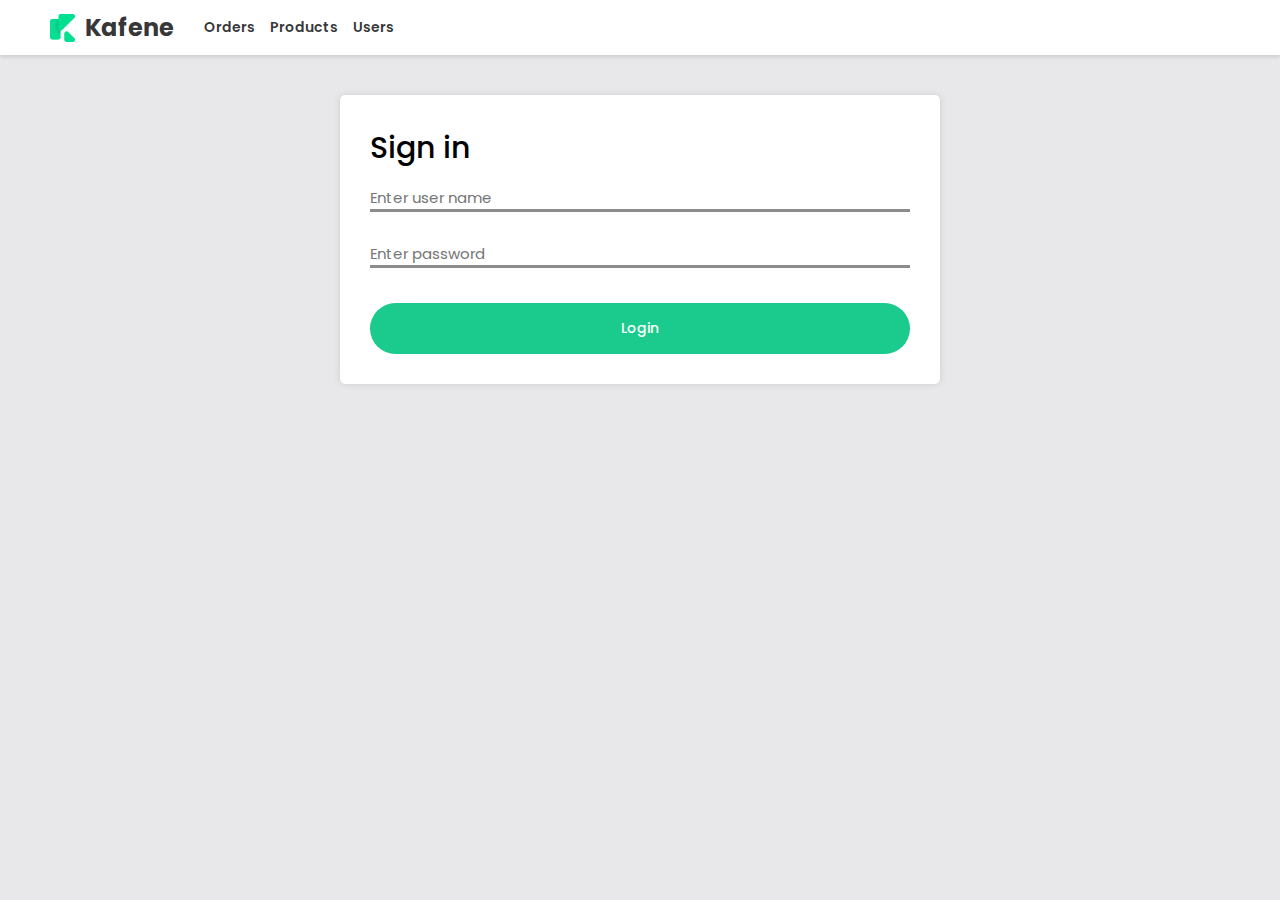
<file: index.html>
<html lang="en">
<head>
    <meta charset="UTF-8">
    <meta http-equiv="X-UA-Compatible" content="IE=edge">
    <meta name="viewport" content="width=device-width, initial-scale=1.0">
    <title>Kafene</title>
</head>
<body>
    <h1>Loading...</h1>
    
    <script>
        if(localStorage.getItem('login')){
            console.log("Item Present")
        }
        else{
            localStorage.setItem('login','false')
            console.log("login created");
        }

        if(localStorage.getItem('login')=='true'){
            window.location.assign("order.html")
        }
        else{
            window.location.assign("login.html")
        }
    </script>
</body>
</html>
</file>
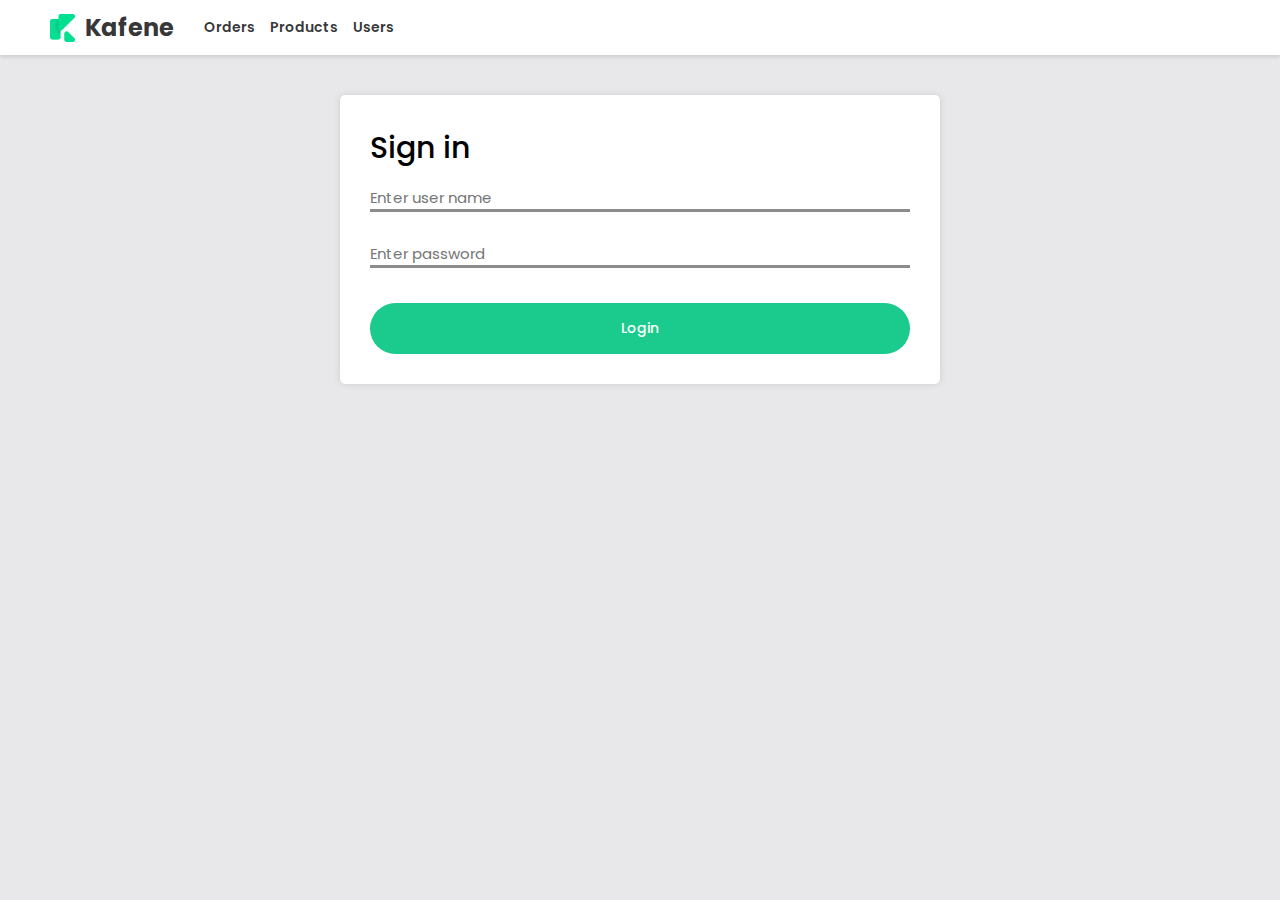
<file: login.html>
<html lang="en">
<head>
    <meta charset="UTF-8">
    <meta http-equiv="X-UA-Compatible" content="IE=edge">
    <meta name="viewport" content="width=device-width, initial-scale=1.0">
    <title>Kafene</title>
    <link rel="preconnect" href="https://fonts.googleapis.com">
<link rel="preconnect" href="https://fonts.gstatic.com" crossorigin>
<link href="https://fonts.googleapis.com/css2?family=Poppins&display=swap" rel="stylesheet">
<link rel="stylesheet" href="./lib/login.css">
</head>
<body>
    <header>
        <img src="./lib/logo.58169365.png" alt="">
        <h1>Kafene</h1>
        <a href="./order.html">Orders</a>
        <a href="./products.html">Products</a>
        <a href="./users.html">Users</a>
    </header>

    <div class="login-div">
        <form class="login-form">
            <h1>Sign in</h1>
            <input class="inp" id="username" type="text" name="username" placeholder="Enter user name">
            <input class="inp" id="password" type="password" name="password" placeholder="Enter password">
            <input class="login-button" type="submit" value="Login" id="login-button">
        </form>
    </div>

    <script src="./lib/login.js">
    </script>
    
</body>
</html>
</file>
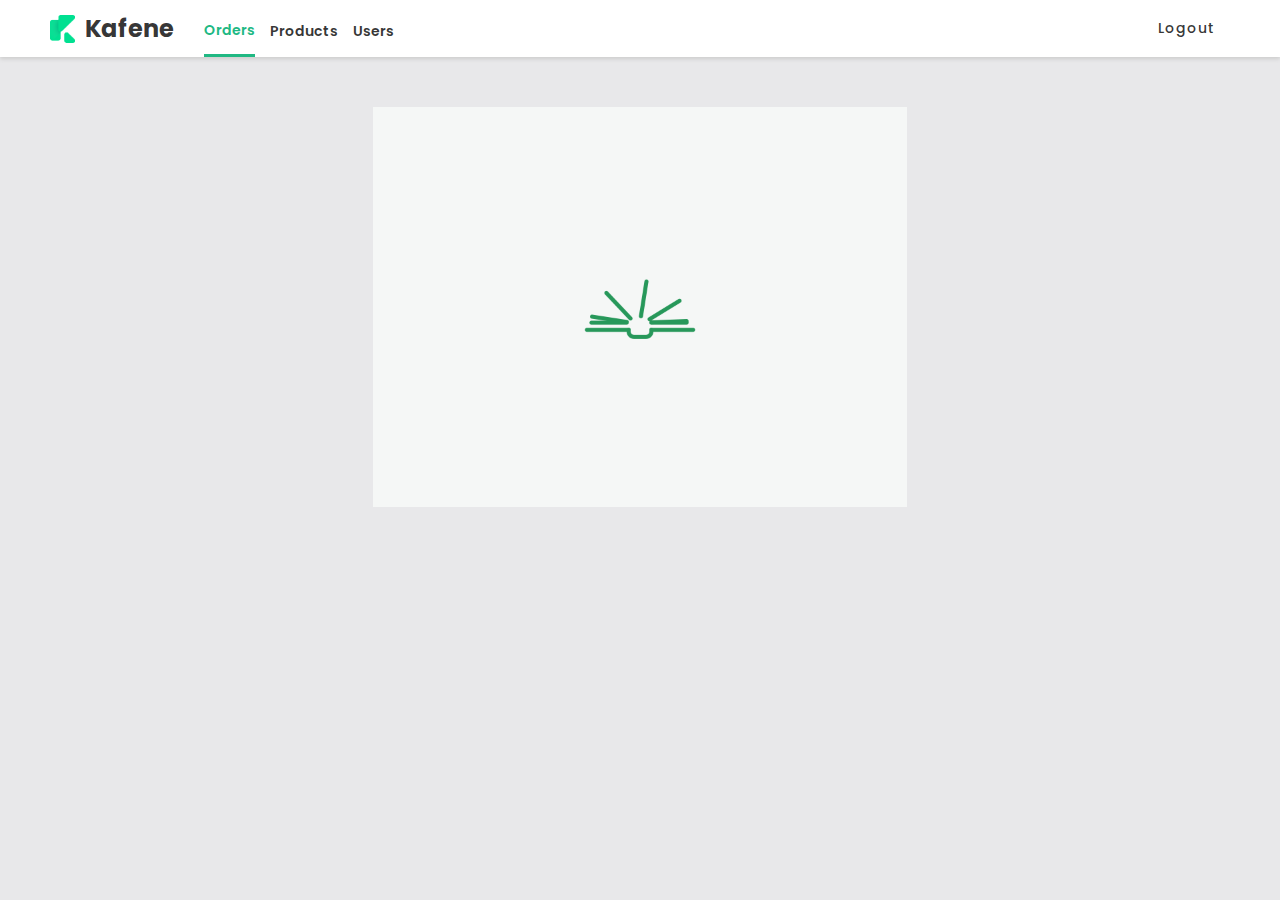
<file: order.html>
<html lang="en">
<head>
    <meta charset="UTF-8">
    <meta http-equiv="X-UA-Compatible" content="IE=edge">
    <meta name="viewport" content="width=device-width, initial-scale=1.0">
    <title>Kafene</title>
    <link rel="preconnect" href="https://fonts.googleapis.com">
<link rel="preconnect" href="https://fonts.gstatic.com" crossorigin>
<link href="https://fonts.googleapis.com/css2?family=Poppins&display=swap" rel="stylesheet">
<link rel="stylesheet" href="./lib/style.css">
</head>
<body>
    <header>
        <div class="left">
            <img src="./lib/logo.58169365.png" alt="">
            <h1>Kafene</h1>
            <a class="active" href="./order.html">Orders</a>
            <a href="./products.html">Products</a>
            <a href="./users.html">Users</a>
        </div>
        <div class="left">
            <button id="logout">Logout</button>
        </div>
    </header>

    <div id="loading">
        <center><img style="height: 400px; margin: 50px;" src="./lib/loading.gif" alt="Loading..."></center>
    </div>
    <section class="order" id="order">
        <h1>Orders</h1>
        <div class="orders">
            <div class="left">
                <h3>Filters</h3>
                <div class="box">
                    <input type="checkbox" value="New" class="checkbox" id="New" checked>
                    <label for="New">New</label>
                </div>
                <div class="box">
                    <input type="checkbox" value="Packed" class="checkbox" id="Packed" checked>
                    <label for="Packed">Packed</label>
                </div>
                <div class="box">
                    <input type="checkbox" value="InTransit" class="checkbox" id="InTransit" checked>
                    <label for="InTransit">In Transit</label>
                </div>
                <div class="box">
                    <input type="checkbox" value="Delivered" class="checkbox" id="Delivered" checked>
                    <label for="Delivered">Delivered</label>
                </div>
            </div>

            <div class="order-cards" id="order-cards">
                <!-- <div id="card">
                    <div><p><span>ID:&nbsp;</span> 714-69-5617</p></div>
                    <div><p><span>Customer:&nbsp;</span> Sally Whebell</p></div>
                    <div><p><span>Date:&nbsp;</span> 07 Aug, 2020 2:29 AM</p></div>
                    <div><p><span>Amount:&nbsp;</span> $634.2</p></div>
                    <div><p><span>Status:&nbsp;</span>   Delivered</p></div>
                </div> -->

            </div>


             <!-- <div class="order-table">
                <table>
                    <tr>
                        <th>ID</th>
                        <th>Customer</th>
                        <th>Date</th>
                        <th>Amount</th>
                        <th>Status</th>
                    </tr>
                    <tbody id="tbody">
                        <tr style="display: none;">
                            <th class="light">714-69-5617</th>
                            <th >Sally Whebell</th>
                            <th >07 Aug, 2020 <br><span class="light">2:29 AM</span> </th>
                            <th class="light">$634.2</th>
                            <th >Delivered</th>
                        </tr> 

                    </tbody>
                </table> 

            </div> -->
        </div>
    </section>
    <script src="./lib/order.js"></script>
</body>
</html>
</file>
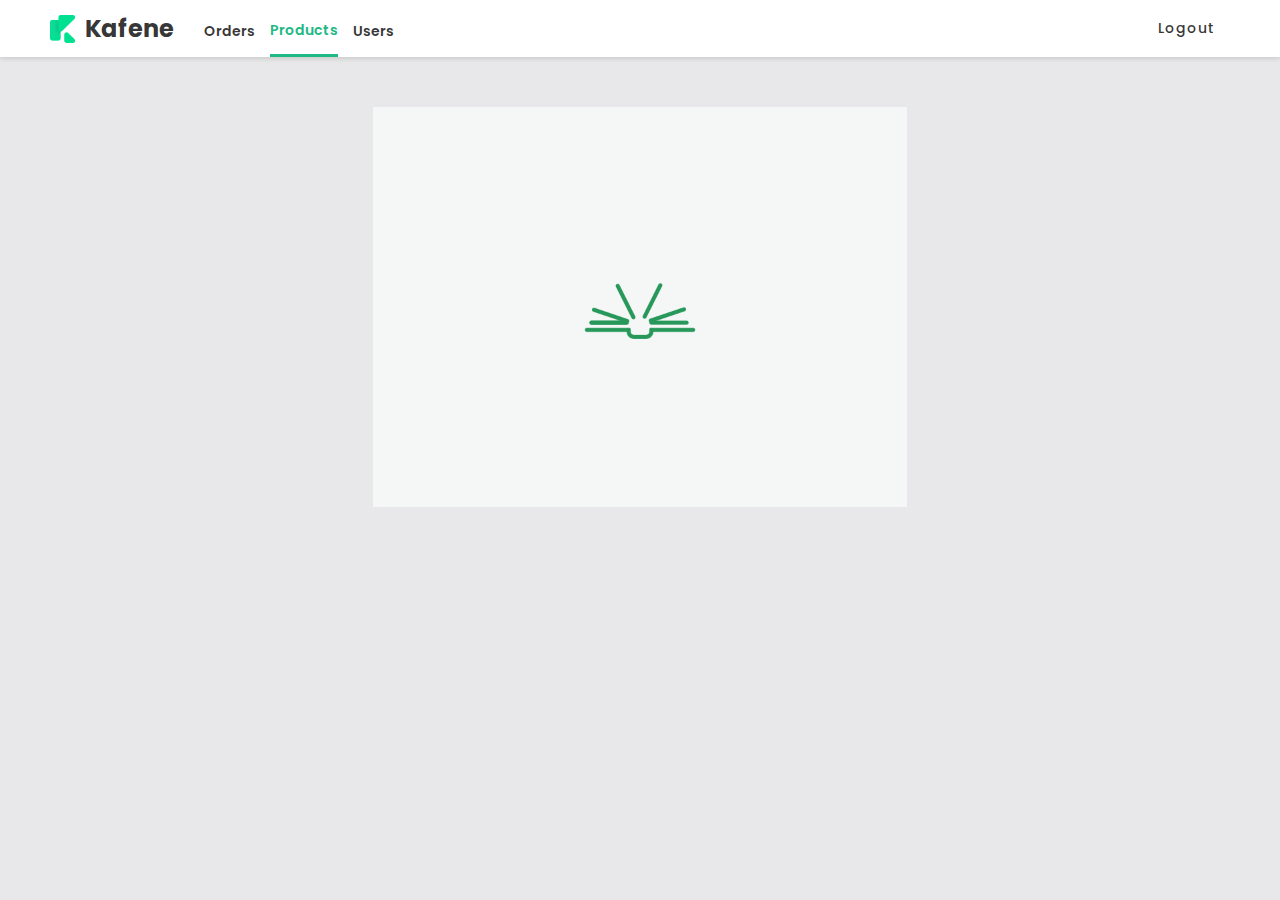
<file: products.html>
<html lang="en">
<head>
    <meta charset="UTF-8">
    <meta http-equiv="X-UA-Compatible" content="IE=edge">
    <meta name="viewport" content="width=device-width, initial-scale=1.0">
    <title>Kafene</title>
    <link rel="preconnect" href="https://fonts.googleapis.com">
<link rel="preconnect" href="https://fonts.gstatic.com" crossorigin>
<link href="https://fonts.googleapis.com/css2?family=Poppins&display=swap" rel="stylesheet">
<link rel="stylesheet" href="./lib/products.css">
</head>
<body>
    <header>
        <div class="left">
            <img src="./lib/logo.58169365.png" alt="">
            <h1>Kafene</h1>
            <a href="./order.html">Orders</a>
            <a class="active" href="./products.html">Products</a>
            <a href="./users.html">Users</a>
        </div>
        <div class="left">
            <button id="logout">Logout</button>
        </div>
    </header>

    <div id="loading">
        <center><img style="height: 400px; margin: 50px;" src="./lib/loading.gif" alt="Loading..."></center>
    </div>
    <section class="product" id="product">
        <h1>Products</h1>
        <div class="products">
            <div class="left">
                <h3>Filters</h3>
                <div class="box">
                    <input type="checkbox" value="Expired" class="checkbox" id="Expired" checked>
                    <label for="Expired">Expired</label>
                </div>
                <div class="box">
                    <input type="checkbox" value="Low" class="checkbox" id="Low" checked>
                    <label for="Low">Low Stock</label>
                </div>
            </div>

            <div class="product-cards" id="product-cards">
                <!-- <div id="card">
                    <div><p><span>ID:&nbsp;</span> 56104-020</p></div>
                    <div><p><span>Product Name:&nbsp;</span> Miconazole Nitrate</p></div>
                    <div><p><span>Product Brand:&nbsp;</span> Premier Brands of America Inc.</p></div>
                    <div><p><span>Expiry Date:&nbsp;</span> 14 Aug, 2012</p></div>
                    <div><p><span>Unit Price:&nbsp;</span>   $993.01</p></div>
                    <div><p><span>Stock:&nbsp;</span>   725</p></div>
                </div> -->

            </div>
        </div>
    </section>
    <script src="./lib/products.js"></script>
</body>
</html>
</file>
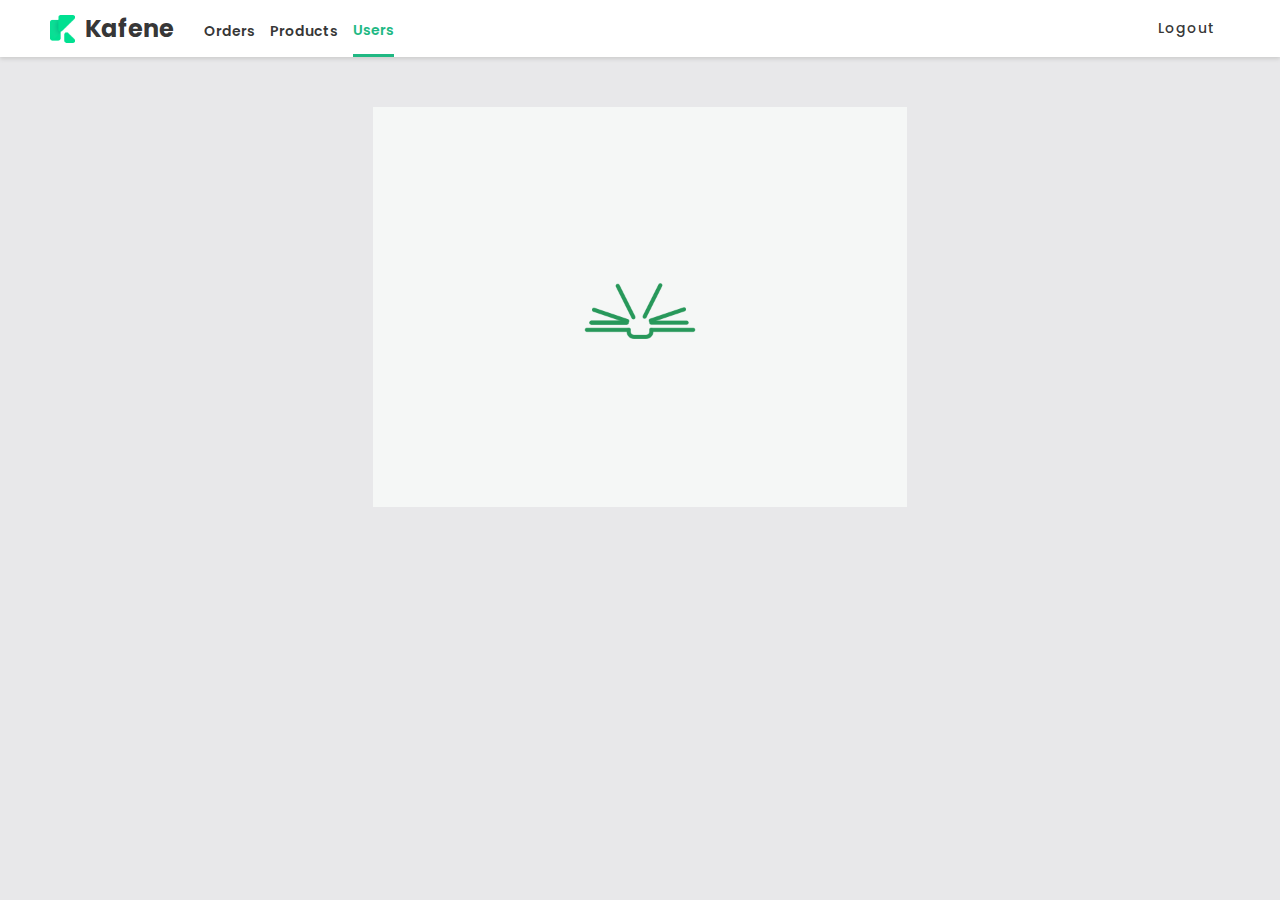
<file: users.html>
<html lang="en">
<head>
    <meta charset="UTF-8">
    <meta http-equiv="X-UA-Compatible" content="IE=edge">
    <meta name="viewport" content="width=device-width, initial-scale=1.0">
    <title>Kafene</title>
    <link rel="preconnect" href="https://fonts.googleapis.com">
<link rel="preconnect" href="https://fonts.gstatic.com" crossorigin>
<link href="https://fonts.googleapis.com/css2?family=Poppins&display=swap" rel="stylesheet">
<link rel="stylesheet" href="./lib/style.css">
</head>
<body>
    <header>
        <div class="left">
            <img src="./lib/logo.58169365.png" alt="">
            <h1>Kafene</h1>
            <a href="./order.html">Orders</a>
            <a href="./products.html">Products</a>
            <a class="active" href="./users.html">Users</a>
        </div>
        <div class="left">
            <button id="logout">Logout</button>
        </div>
    </header>

    <div id="loading">
        <center><img style="height: 400px; margin: 50px;" src="./lib/loading.gif" alt="Loading..."></center>
    </div>
    <div class="users" id="users">
        <h1>Users</h1>
        <input id="search" type="search" placeholder="Search by Name">
        <button id="Reset">Reset</button>
        <div class="user-cards" id="user-cards">
            <!-- <div class="user-card">
                <div class="user-img">
                    <img src="./lib/logo.58169365.png" alt="">
                </div>
                <div class="user-info">
                    <p><span class="info-head">Id: &nbsp;</span>1</p>
                    <p><span class="info-head">Full Name: &nbsp;</span>Clementius McGillreich</p>
                    <p><span class="info-head">DoB: &nbsp;</span>20 Feb, 1997</p>
                    <p><span class="info-head">Gender: &nbsp;</span>Male</p>
                    <p><span class="info-head">Current Location: &nbsp;</span>Bayambang, Philippines</p>
                </div>
            </div> -->
        </div>
    </div>


    </section>
    <script src="./lib/users.js"></script>
</body>
</html>
</file>
<file: lib/login.css>
*{
    font-family: 'Poppins', sans-serif;
    padding: 0px;
    margin: 0px;
    text-decoration: none;
}

body{
    background-color: #e8e8ea;
}

header{
    padding: 10px 50px;
    display: flex;
    align-items: center;
    justify-content: start;
    background-color: white;
    /* border-bottom: 1px solid gray; */
    box-shadow: 0 2px 4px #ccc;
    /* box-shadow: 0 8px 6px -6px black; */
}

header img{
    height: 28px;
    margin-right: 10px;
}

header h1{
    font-size: 24px;
    color: rgba(0,0,0,.8);
    margin-right: 30px;
}

header a{
    font-size: 14px;
    color: rgba(0,0,0,.8);
    font-weight: 600;
    margin-right: 15px;
}


.login-div{
    padding: 40px;
    display: block;
}

.login-div .login-form{
    /* max-width: 500px;
    background-color: #ffffff; */
    width: 100%;
    max-width: 600px;
    background-color: #fff;
    margin: 0 auto;
    padding: 30px;
    border-radius: 5px;
    box-sizing: border-box;
    display: flex;
    flex-direction: column;
    box-shadow: 0 0 6px #ccc;
}

.login-form h1{
    font-size: 30px;
    font-weight: 500;
}


.inp {
    width: 100%;
    padding-top: 15px;
    font-size: 15px;
    border: 0;
    border-bottom: 3px solid #8c8c8c;
    margin-bottom: 15px;
    outline: none;
}

.login-button{
    border-radius: 30px;
    padding: 15px;
    font-size: 14px;
    font-weight: 500;
    background-color: #1acb8d;
    color: white;
    border: none;
    outline: none;
    cursor: pointer;
    margin-top: 20px;
}
</file>
<file: lib/style.css>
*{
    font-family: 'Poppins', sans-serif;
    padding: 0px;
    margin: 0px;
    text-decoration: none;
}

body{
    background-color: #e8e8ea;
}

header{
    padding: 0px 50px;
    display: flex;
    align-items: center;
    justify-content: space-between;
    background-color: white;
    /* border-bottom: 1px solid gray; */
    box-shadow: 0 2px 4px #ccc;
    /* box-shadow: 0 8px 6px -6px black; */
}

header .left {
    display: flex;
    align-items: center;
    justify-content: start;
}

header img{
    height: 28px;
    margin-right: 10px;
}

header h1{
    font-size: 24px;
    color: rgba(0,0,0,.8);
    margin-right: 30px;
}

header a{
    font-size: 14px;
    color: rgba(0,0,0,.8);
    font-weight: 600;
    padding: 20px 0 15px;
    margin-right: 15px;
}
header a.active{
    color: #20b883;
    border-bottom: 3px solid #20b883;
    padding: 20px 0 13px;
}

header button{
    cursor: pointer;
    border:none;
    padding: 5px 15px;
    border-radius: 25px;
    background-color: white;
    font-size: 14px;
    letter-spacing: 1px;
    font-weight: 500;
    color: rgba(0,0,0,.8);
}
header button:hover{
    background-color: #Ffbbbb;
}




/***********
order
***********/
#order{
    display: none;
}
.order{
    padding: 20px 5%;
}

.order h1{
    font-size: 30px;
}

.orders{
    margin-top: 20px;
    display: flex;
}

.orders .left{
    width: 15%;
    /* display: flex; */
    /* flex-direction: column; */
}

.orders .left h3{
    margin-bottom: 20px;
}

.box{
    margin-bottom: 10px;
}


.order-cards{
    width: 85%;
    display: flex;
    align-items: center;
    /* justify-content: center; */
    flex-wrap: wrap;
    flex-direction: row;
}

#card{
    margin: 5px;
    display: block;
    width: 25%;
    background-color: white;
    padding: 20px;
    border-radius: 7px;
    transition: 0.5s;
    cursor: pointer;
}
#card:hover{
    transform: scale(1.025);
}
#card div{
    display: flex;
    align-items: center;
    justify-content:center;
}
#card p{
    margin-bottom: 4px;
    font-weight: 600;
    font-size: 15px;
    letter-spacing: 1px;
}
#card p span{
    font-weight: 500;
    font-size: 14px;
}

.New{
    background-color: #95f7d5;
}







/************
users
*************/

#users{
    display: none;
}
.users{
    padding: 20px 5%;
}


.users input {
    margin-top: 15px;
    margin-right: 30px;
    width: 600px;
    /* padding-top: 15px; */
    padding: 10px 20px;
    font-size: 15px;
    border: 0;
    border-bottom: 3px solid #8c8c8c;
    /* margin-bottom: 15px; */
    outline: none;
}

#Reset{
    border-radius: 30px;
    padding: 10px 25px;
    font-size: 15px;
    font-weight: 500;
    background-color: #1acb8d;
    color: white;
    border: none;
    outline: none;
    cursor: pointer;
    margin-top: 10px;
}

.user-cards{
    margin-top: 25px;
    display: flex;
    flex-wrap: wrap;
    flex-direction: row;
}

.user-card{
    cursor: pointer;
    width: 400px;
    display: flex;
    margin: 10px;
    /* width:fit-content; */
    background-color: white;
    border-radius: 10px;
    box-shadow: 0 2px 4px #8c8c8c;
    transition: 0.5s
}
.user-card:hover{
    transform: scale(1.025);
}

.user-img{
    display: flex;
    align-items: center;
    justify-content: center;
}
.user-img img{
    padding: 0px 15px;
    height: 70px;
}

.user-info{
    padding: 5px 10px 5px 0px;
}

.user-info .info-head{
    font-size: 15px;
}
.u p{
    font-size: 15px;
    font-weight: 500;
}

.Male{
    background-color: #C8d0ff;
}
.Female{
    background-color: #Fcc8ff;
}



@media only screen and (max-width: 1000px) {
    .users input {
        margin-top: 10px;
        margin-right: 20px;
        width: 500px;
    }
    
  }
@media only screen and (max-width: 600px) {
    .users input {
        width: 500px;
    }
    
  }

  @media only screen and (max-width: 1000px) {
    #card{
        min-height: 170px;
        width: calc(40% - 5px);
        padding: 20px;
    }
    
  }
@media only screen and (max-width: 750px) {
    
    #card{
        min-height: 170px;
        width: calc(75%);
        padding: 20px;
    }
    
  }
</file>
<file: lib/products.css>
*{
    font-family: 'Poppins', sans-serif;
    padding: 0px;
    margin: 0px;
    text-decoration: none;
}

body{
    background-color: #e8e8ea;
}

header{
    padding: 0px 50px;
    display: flex;
    align-items: center;
    justify-content: space-between;
    background-color: white;
    /* border-bottom: 1px solid gray; */
    box-shadow: 0 2px 4px #ccc;
    /* box-shadow: 0 8px 6px -6px black; */
}

header .left {
    display: flex;
    align-items: center;
    justify-content: start;
}

header img{
    height: 28px;
    margin-right: 10px;
}

header h1{
    font-size: 24px;
    color: rgba(0,0,0,.8);
    margin-right: 30px;
}

header a{
    font-size: 14px;
    color: rgba(0,0,0,.8);
    font-weight: 600;
    padding: 20px 0 15px;
    margin-right: 15px;
}
header a.active{
    color: #20b883;
    border-bottom: 3px solid #20b883;
    padding: 20px 0 13px;
}

header button{
    cursor: pointer;
    border:none;
    padding: 5px 15px;
    border-radius: 25px;
    background-color: white;
    font-size: 14px;
    letter-spacing: 1px;
    font-weight: 500;
    color: rgba(0,0,0,.8);
}
header button:hover{
    background-color: #Ffbbbb;
}




/***********
products
***********/

#product{
    display: none;
}
.product{
    padding: 20px 5%;
}

.product h1{
    font-size: 30px;
}

.products{
    margin-top: 20px;
    display: flex;
}

.products .left{
    width: 15%;
    /* display: flex; */
    /* flex-direction: column; */
}

.products .left h3{
    margin-bottom: 20px;
}

.box{
    margin-bottom: 10px;
}


.product-cards{
    width: 85%;
    display: flex;
    align-items: center;
    /* justify-content: center; */
    flex-wrap: wrap;
    flex-direction: row;
}

#card{
    min-height: 170px;
    margin: 5px;
    display: block;
    width: calc(28% - 5px);
    /* background-color: white; */
    background-color: #Bbfeff;
    padding: 20px;
    border-radius: 7px;
    transition: 0.5s;
    cursor: pointer;
}
#card:hover{
    transform: scale(1.025);
}
#card div{
    /* display: flex;
    align-items: center;
    justify-content:center; */
    text-align: center
}
#card p{
    margin-bottom: 4px;
    font-weight: 600;
    font-size: 13px;
    letter-spacing: .5px;
}
#card p span{
    font-weight: 500;
    font-size: 12px;
}

.New{
    background-color: #95f7d5;
}



@media only screen and (max-width: 1000px) {
    #card{
        min-height: 170px;
        width: calc(40% - 5px);
        padding: 20px;
    }
    
  }
@media only screen and (max-width: 750px) {
    
    #card{
        min-height: 170px;
        width: calc(75%);
        padding: 20px;
    }
    
  }
</file>
